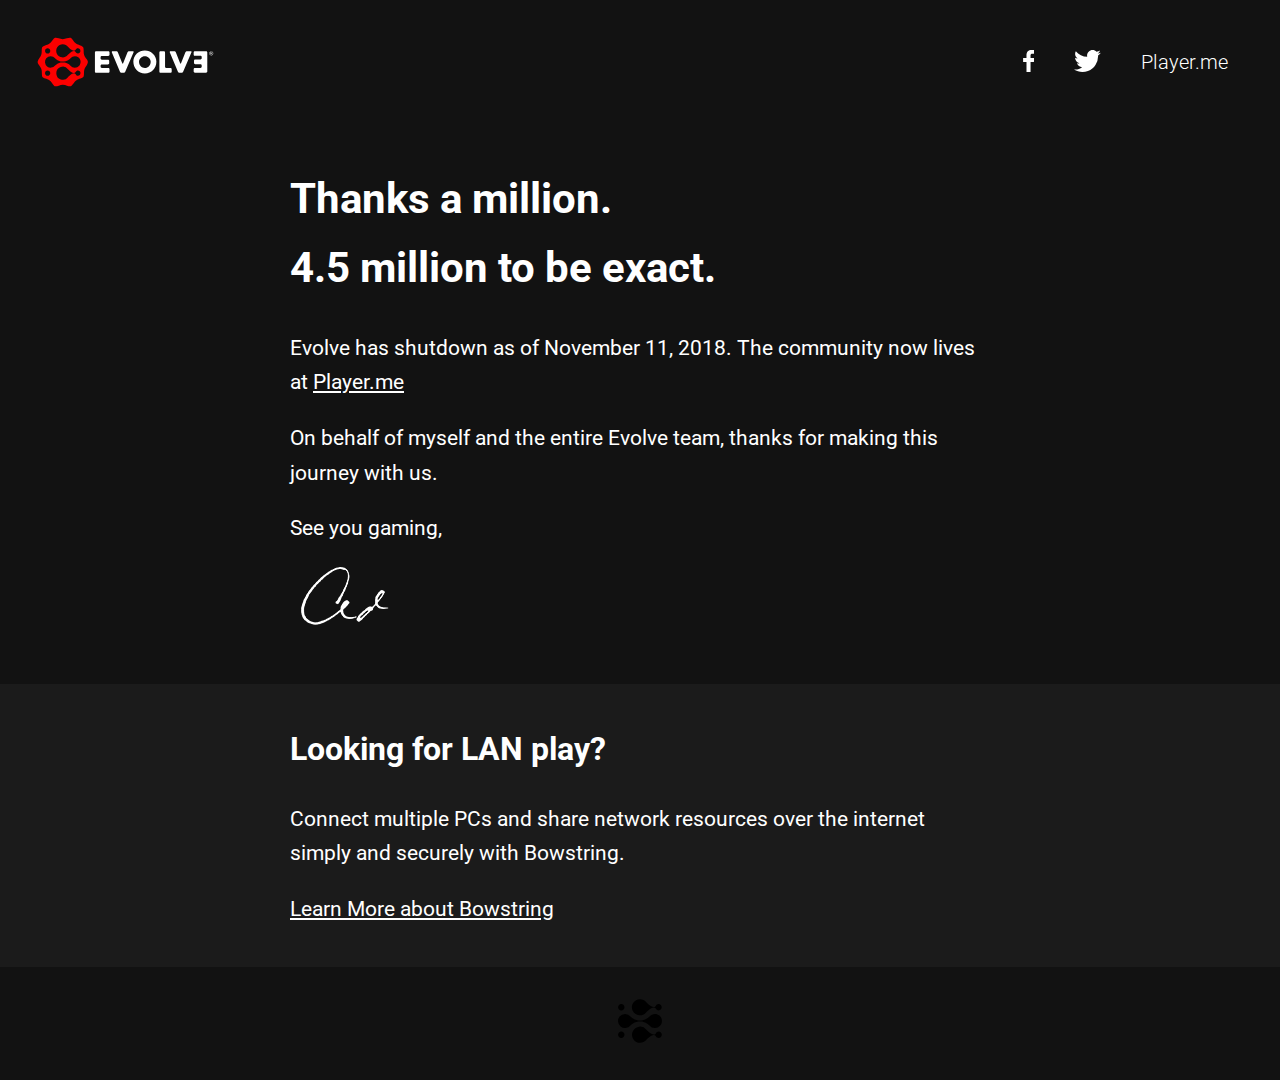
<file: index.html>
<!DOCTYPE html>
<html>
<head>
  <meta charset="utf-8" />
  <meta http-equiv="X-UA-Compatible" content="IE=edge">
  <title>Evolve - Evolve has shutdown as of November 11, 2018</title>
  <link rel="shortcut icon" href="/favicon.png?ver=1" />
  <meta name="viewport" content="width=device-width, initial-scale=1">
  <link href="https://fonts.googleapis.com/css?family=Roboto:400,700,500,300" media="screen" rel="stylesheet" type="text/css" />
  <link rel="stylesheet" type="text/css" media="screen" href="./styles.css" />

  <script>
    (function(i,s,o,g,r,a,m){i['GoogleAnalyticsObject']=r;i[r]=i[r]||function(){
      (i[r].q=i[r].q||[]).push(arguments)},i[r].l=1*new Date();a=s.createElement(o),
      m=s.getElementsByTagName(o)[0];a.async=1;a.src=g;m.parentNode.insertBefore(a,m)
    })(window,document,'script','//www.google-analytics.com/analytics.js','ga');

    ga('create', 'UA-675913-4', 'evolvehq.com');
    ga('require', 'displayfeatures');
    ga('send', 'pageview');
  </script>

</head>
<body>

  <header class="site-header">
    <a href="/" class="site-logo">
      <svg xmlns="http://www.w3.org/2000/svg" viewBox="0 0 230 74">
        <path fill="#FC0000" d="M68.9 37c0-1-.6-2.2-1.6-3.6-1-1.5-2.3-3-3-5.1-.7-2.1-.5-4.2-.6-5.9 0-1.8-.2-3.1-.8-3.8-.5-.8-1.7-1.4-3.4-2-1.5-.6-3.5-1.1-5.2-2.3-1.7-1.3-2.8-3-3.9-4.5-1.1-1.4-2-2.4-2.9-2.7-.2 0-.5-.1-.9-.1-.9 0-2.2.4-3.7.8-1.5.5-3.1 1-5 1s-3.5-.6-5-1c-1.3-.4-2.6-.8-3.5-.8h-.1c-.3 0-.6 0-.9.1-.9.3-1.8 1.2-2.9 2.7-1.1 1.4-2.1 3.1-3.9 4.4-1.8 1.3-3.7 1.8-5.4 2.4-1.7.6-2.8 1.2-3.4 1.9-.6.7-.7 2-.8 3.8-.1 1.8.1 3.8-.6 5.9-.7 2.1-2 3.6-3 5.1C7.6 34.8 7 36 7 37v.2c0 1 .6 2.1 1.6 3.6s2.3 3 3 5.1c.7 2.1.5 4.2.6 5.9 0 1.8.2 3.1.8 3.8.5.8 1.7 1.3 3.4 1.9 1.6.6 3.6 1.1 5.4 2.4 1.7 1.3 2.8 3 3.9 4.4 1.1 1.4 2 2.4 2.9 2.7H29.4c.9 0 2.2-.4 3.7-.8 1.5-.5 3.1-1 5-1s3.5.6 5 1c1.5.5 2.7.8 3.7.8.4 0 .7 0 .9-.1.9-.3 1.8-1.2 2.9-2.7 1.1-1.4 2.1-3.1 3.9-4.4 1.8-1.3 3.7-1.8 5.4-2.4 1.7-.6 2.8-1.2 3.4-1.9.6-.7.7-2 .8-3.8.1-1.8-.1-3.8.6-5.9.7-2.1 2-3.6 3-5.1.6-1.5 1.2-2.6 1.2-3.7 0 .1 0 0 0 0zM38 15.2c2.6 0 4.9 1.2 6.3 3.1 0 0 4.4 4.8 7.4 4.8.8 0 1.5-.4 2.1-1.2.3-.5.7-1 1.1-1.3.5-.3 1.1-.5 1.7-.5 1.7 0 3.1 1.4 3.1 3.2 0 1.7-1.4 3.1-3.1 3.1-1.2 0-2.3-.7-2.8-1.8-.5-.8-1.3-1.2-2.1-1.2-3.1 0-7.4 4.8-7.4 4.8a8.06 8.06 0 1 1-6.3-13zm-18.7 4.9c1.8 0 3.2 1.4 3.2 3.2 0 1.8-1.4 3.2-3.2 3.2s-3.2-1.4-3.2-3.2c0-1.8 1.4-3.2 3.2-3.2zm0 33.9c-1.8 0-3.2-1.4-3.2-3.2 0-1.8 1.4-3.2 3.2-3.2s3.2 1.4 3.2 3.2c-.1 1.7-1.5 3.2-3.2 3.2zm37.4 0c-.6 0-1.2-.2-1.7-.5s-.9-.7-1.1-1.3c-.5-.8-1.3-1.2-2.1-1.2-3.1 0-7.4 4.8-7.4 4.8a8.06 8.06 0 0 1-14.4-5 8.07 8.07 0 0 1 14.4-5s4.4 4.8 7.4 4.8c.8 0 1.5-.4 2.1-1.2.5-1 1.6-1.8 2.8-1.8 1.7 0 3.1 1.4 3.1 3.1 0 1.9-1.4 3.3-3.1 3.3zm1.6-12.5a7.1 7.1 0 0 1-10.9 0l-.2-.2-.1-.1-.1-.1c-.1 0-.1-.1-.2-.2l-.2-.2c-.5-.5-1.3-1-2.2-1.5-.4-.3-.9-.5-1.4-.7-.5-.2-1.1-.4-1.6-.6-.6-.2-1.1-.3-1.7-.3-.6-.1-1.2-.1-1.8-.1-.6 0-1.2 0-1.8.1-.6.1-1.2.2-1.7.3-.6.2-1.1.3-1.6.6-.5.2-1 .5-1.4.7-.9.5-1.6 1.1-2.2 1.5l-.2.2-.1.1c-.1 0-.1.1-.1.1l-.1.1-.2.2a7.1 7.1 0 0 1-9.9 1 7.1 7.1 0 0 1-1-9.9 7.1 7.1 0 0 1 10.9 0l.2.2.1.1.1.1c.1 0 .1.1.2.2l.2.2c.5.5 1.3 1 2.2 1.5.4.3.9.5 1.4.7.5.2 1.1.4 1.6.6.6.2 1.1.3 1.7.3.6.1 1.2.1 1.8.1.6 0 1.2 0 1.8-.1.6-.1 1.2-.2 1.7-.3.6-.2 1.1-.3 1.6-.6.5-.2 1-.5 1.4-.7.9-.5 1.6-1.1 2.2-1.5l.2-.2.2-.2c.1 0 .1-.1.1-.1l.1-.1.2-.2c2.5-3 6.9-3.4 9.9-1s3.4 7 .9 10z"/>
        <path fill="#FFFFFF" d="M86.1 29.6c-.8 0-1.5.7-1.5 1.5v1.5c0 .8.7 1.5 1.5 1.5h7.6c.8 0 1.5.7 1.5 1.5v2.9c0 .8-.7 1.5-1.5 1.5h-7.6c-.8 0-1.5.7-1.5 1.5V43c0 .8.7 1.5 1.5 1.5h8c.8 0 1.5.7 1.5 1.5v2.9c0 .8-.7 1.5-1.5 1.5h-15c-.8 0-1.5-.7-1.5-1.5V25.2c0-.8.7-1.5 1.5-1.5h15c.8 0 1.5.7 1.5 1.5v2.9c0 .8-.7 1.5-1.5 1.5h-8zM200.9 29.6c-.8 0-1.5-.7-1.5-1.5v-2.9c0-.8.7-1.5 1.5-1.5h13.8c.8 0 1.5.7 1.5 1.5v23.6c0 .8-.7 1.5-1.5 1.5h-13.8c-.8 0-1.5-.7-1.5-1.5v-2.9c0-.8.7-1.5 1.5-1.5h6.9c.8 0 1.5-.7 1.5-1.5v-1.6c0-.8-.7-1.5-1.5-1.5h-6.5c-.8 0-1.5-.7-1.5-1.5v-2.9c0-.8.7-1.5 1.5-1.5h6.5c.8 0 1.5-.7 1.5-1.5v-1.5c0-.8-.7-1.5-1.5-1.5h-6.9zM111.3 38.5c.3.8.8.8 1.1 0l5.4-13.4c.3-.8 1.2-1.4 2-1.4h4.6c.8 0 1.2.6.9 1.4L115 49c-.3.7-1.2 1.4-2.1 1.4h-2.4c-.8 0-1.7-.6-2-1.4l-10-23.8c-.3-.7.1-1.4.9-1.4h4.6c.8 0 1.7.6 2 1.4l5.3 13.3zM153.4 36.5c0 8.6-5.9 14.7-14.2 14.7-8.2 0-14.2-6.1-14.2-14.7 0-8 6.8-13.7 14.2-13.7 7.4.1 14.2 5.7 14.2 13.7zm-21.4.1c0 4.4 3.3 7.7 7.2 7.7 4 0 7.2-3.2 7.2-7.7 0-3.6-3.3-6.8-7.2-6.8-4 0-7.2 3.2-7.2 6.8zM164 43c0 .8.7 1.5 1.5 1.5h5.3c.8 0 1.5.7 1.5 1.5v2.9c0 .8-.7 1.5-1.5 1.5h-12.2c-.8 0-1.5-.7-1.5-1.5V25.2c0-.8.7-1.5 1.5-1.5h4c.8 0 1.5.7 1.5 1.5V43zM182.7 38.5c.3.8.8.8 1.1 0l5.4-13.4c.3-.8 1.2-1.4 2-1.4h4.6c.8 0 1.2.6.9 1.4L186.4 49c-.3.7-1.2 1.4-2.1 1.4H182c-.8 0-1.7-.6-2-1.4l-10-23.8c-.3-.7.1-1.4.9-1.4h4.6c.8 0 1.7.6 2 1.4l5.2 13.3zM218.9 25.4c.1-.3.3-.5.5-.8.2-.2.5-.4.8-.5.3-.1.6-.2.9-.2.3 0 .6.1.9.2.3.1.6.3.8.5.2.2.4.5.5.8.1.3.2.6.2 1s-.1.7-.2 1c-.1.3-.3.6-.5.8-.2.2-.5.4-.8.5-.3.1-.6.2-.9.2-.3 0-.6-.1-.9-.2-.3-.1-.6-.3-.8-.5-.2-.2-.4-.5-.5-.8-.1-.3-.2-.6-.2-1s.1-.7.2-1zm.4 1.8c.1.3.2.5.4.7.2.2.4.3.6.4.2.1.5.2.8.2.3 0 .5-.1.8-.2.2-.1.5-.3.6-.4.2-.2.3-.4.4-.7.1-.3.2-.5.2-.8 0-.3-.1-.6-.2-.8-.1-.3-.2-.5-.4-.7-.2-.2-.4-.3-.6-.4-.2-.1-.5-.2-.8-.2-.3 0-.6.1-.8.2-.2.1-.5.3-.6.4-.2.2-.3.4-.4.7-.1.3-.2.5-.2.8.1.3.1.5.2.8zm2-2.2c.3 0 .6.1.7.2.2.1.2.3.2.6s-.1.4-.2.6c-.1.1-.3.2-.5.2l.8 1.3h-.5l-.8-1.2h-.5v1.2h-.4V25h1.2zm-.1 1.2h.3c.1 0 .2 0 .2-.1.1 0 .1-.1.2-.1 0-.1.1-.2.1-.3 0-.1 0-.2-.1-.2 0-.1-.1-.1-.1-.1-.1 0-.1-.1-.2-.1h-.8v.9h.4z"/>
      </svg>
    </a>
    <ul class="site-nav">
      <li>
        <a href="https://www.facebook.com/evolvehq" target="_blank" data-ga="evolve-facebook">
          <svg xmlns="http://www.w3.org/2000/svg" width="53" height="100" viewBox="0 0 53 100">
            <path fill="#FFF" fill-rule="evenodd" d="M52.5.7v15.9h-9.4c-3.4 0-5.8.7-7 2.2-1.2 1.4-1.8 3.6-1.8 6.5v11.4h17.6l-2.4 17.7H34.3V100H15.9V54.4H.5V36.6h15.3V23.5c0-7.4 2.1-13.2 6.2-17.3C26.3 2.1 31.8 0 38.8 0c5.9 0 10.4.2 13.7.7z"/>
          </svg>
        </a>
      </li>
      <li>
        <a href="https://www.twitter.com/evolvehq" target="_blank" data-ga="evolve-twitter">
          <svg xmlns="http://www.w3.org/2000/svg" width="100" height="82" viewBox="0 0 100 82">
            <path fill="#FFF" fill-rule="evenodd" d="M100 10c-2.8 4.1-6.3 7.7-10.3 10.6 0 .6.1 1.5.1 2.7A57.67 57.67 0 0 1 80 55.5c-3.3 5-7.2 9.5-11.7 13.4-4.5 3.9-10 7-16.4 9.3-6.4 2.3-13.2 3.5-20.5 3.5-11.5 0-22-3.1-31.5-9.2 1.5.2 3.1.2 5 .2 9.5 0 18-2.9 25.4-8.8-4.4-.1-8.4-1.4-11.9-4.1-3.5-2.6-5.9-6-7.2-10.1 1.4.2 2.7.3 3.9.3 1.8 0 3.6-.2 5.4-.7-4.7-1-8.7-3.3-11.8-7.1-3.1-3.7-4.7-8.1-4.7-13V29c2.9 1.6 6 2.5 9.3 2.6-2.8-1.9-5-4.3-6.7-7.3-1.7-3-2.5-6.3-2.5-9.8 0-3.7.9-7.2 2.8-10.3 5.1 6.3 11.3 11.3 18.7 15.1a56.8 56.8 0 0 0 23.6 6.3c-.3-1.6-.5-3.2-.5-4.7 0-5.7 2-10.5 6-14.5s8.8-6 14.5-6c5.9 0 10.9 2.2 15 6.5 4.6-.9 8.9-2.5 13-5a20.2 20.2 0 0 1-9 11.3c3.9-.4 7.9-1.5 11.8-3.2z"/>
          </svg>
        </a>
      </li>
      <!--<li>
        <a href="http://blog.evolvehq.com/" target="_blank" data-ga="evolve-blog">
          Evolve Blog
        </a>
      </li>-->
      <li>
        <a href="https://player.me/" target="_blank" data-ga="player-me">
          Player.me
        </a>
      </li>
    </ul>
  </header>

  <div class="main-content">

    <div class="page-section">
      <div class="page-section__inner">
        <h1>Thanks a million.<br />4.5 million to be exact.</h1>
        <p>Evolve has shutdown as of November 11, 2018. The community now lives at <a href="https://player.me/" target="_blank">Player.me</a></p>
        <p>On behalf of myself and the entire Evolve team, thanks for making this journey with us.</p>
        <p>See you gaming,</p>
        <img src="./adam.png" alt="Adam" />
      </div>
    </div>

    <div class="page-section page-section--gray">
      <div class="page-section__inner">
        <h2>Looking for LAN play?</h2>
        <p>Connect multiple PCs and share network resources over the internet simply and securely with Bowstring.</p>
        <p><a href="https://mailchi.mp/bowstri.ng/introducing-bowstring" target="_blank">Learn More about Bowstring</a></p>
      </div>
    </div>

  </div>

  <footer class="site-footer">
    <svg xmlns="http://www.w3.org/2000/svg" width="44" height="44" viewBox="0 0 44 44">
      <path fill="#000" fill-rule="nonzero" d="M22 .2c2.6 0 4.9 1.2 6.3 3.1 0 0 4.4 4.8 7.4 4.8.8 0 1.5-.4 2.1-1.2.3-.5.7-1 1.1-1.3.5-.3 1.1-.5 1.7-.5 1.7 0 3.1 1.4 3.1 3.2 0 1.7-1.4 3.1-3.1 3.1-1.2 0-2.3-.7-2.8-1.8-.5-.8-1.3-1.2-2.1-1.2-3.1 0-7.4 4.8-7.4 4.8A8.06 8.06 0 1 1 22 .2zM3.3 5.1c1.8 0 3.2 1.4 3.2 3.2 0 1.8-1.4 3.2-3.2 3.2-1.8 0-3.2-1.4-3.2-3.2 0-1.8 1.4-3.2 3.2-3.2zm0 33.9C1.5 39 .1 37.6.1 35.8c0-1.8 1.4-3.2 3.2-3.2 1.8 0 3.2 1.4 3.2 3.2C6.4 37.5 5 39 3.3 39zm37.4 0c-.6 0-1.2-.2-1.7-.5s-.9-.7-1.1-1.3c-.5-.8-1.3-1.2-2.1-1.2-3.1 0-7.4 4.8-7.4 4.8a8.06 8.06 0 1 1-8.98-12.62 8.07 8.07 0 0 1 8.98 2.62s4.4 4.8 7.4 4.8c.8 0 1.5-.4 2.1-1.2.5-1 1.6-1.8 2.8-1.8 1.7 0 3.1 1.4 3.1 3.1 0 1.9-1.4 3.3-3.1 3.3zm1.6-12.5a7.1 7.1 0 0 1-10.9 0l-.2-.2-.1-.1-.1-.1c-.1 0-.1-.1-.2-.2l-.2-.2c-.5-.5-1.3-1-2.2-1.5-.4-.3-.9-.5-1.4-.7-.5-.2-1.1-.4-1.6-.6-.6-.2-1.1-.3-1.7-.3-.6-.1-1.2-.1-1.8-.1-.6 0-1.2 0-1.8.1-.6.1-1.2.2-1.7.3-.6.2-1.1.3-1.6.6-.5.2-1 .5-1.4.7-.9.5-1.6 1.1-2.2 1.5l-.2.2-.1.1c-.1 0-.1.1-.1.1l-.1.1-.2.2a7.1 7.1 0 0 1-9.9 1 7.1 7.1 0 0 1-1-9.9 7.1 7.1 0 0 1 10.9 0l.2.2.1.1.1.1c.1 0 .1.1.2.2l.2.2c.5.5 1.3 1 2.2 1.5.4.3.9.5 1.4.7.5.2 1.1.4 1.6.6.6.2 1.1.3 1.7.3.6.1 1.2.1 1.8.1.6 0 1.2 0 1.8-.1.6-.1 1.2-.2 1.7-.3.6-.2 1.1-.3 1.6-.6.5-.2 1-.5 1.4-.7.9-.5 1.6-1.1 2.2-1.5l.2-.2.2-.2c.1 0 .1-.1.1-.1l.1-.1.2-.2c2.5-3 6.9-3.4 9.9-1s3.4 7 .9 10z"/>
    </svg>
  </footer>

  <script src="scripts.js"></script>
</body>
</html>
</file>
<file: styles.css>
:root {
  --black: #121212;
  --white: #ffffff;
  --gray: #1b1b1b;
  --font-family: "Roboto", sans-serif;
}

html,
body {
  margin: 0;
  padding: 0;
  background-color: var(--black);
  color: var(--white);
  font-family: var(--font-family);
}

html {
  font-size: 10px;
}

body {
  font-size: 2.1rem;
}

a {
  color: var(--white);
}

.site-header {
  display: flex;
  justify-content: space-between;
  align-items: center;
  padding: 3.2rem;
  flex-wrap: wrap;
}

.site-logo {
  display: block;
}

.site-logo svg {
  display: block;
  width: auto;
  height: 6rem;
}

.site-nav {
  display: flex;
  margin: 0;
  padding: 0;
  flex-wrap: wrap;
}

.site-nav li {
  display: block;
}

.site-nav a {
  display: block;
  text-decoration: none;
  font-size: 2rem;
  padding: 1.3rem 2rem;
  color: var(--white);
  font-weight: 300;
}

.site-nav a:hover {
  opacity: 0.75;
}

.site-nav svg {
  display: block;
  height: 2.2rem;
  width: auto;
}

.site-nav svg path {
  fill: var(--white);
}

.main-content {
  min-height: calc(100vh - 12.4rem - 11.2rem);
}

.page-section {
  padding: 4rem 0;
  font-size: 1em;
  line-height: 1.65;
}

.page-section.page-section--gray {
  background-color: var(--gray);
}

.page-section__inner {
  max-width: 70rem;
  margin: 0 auto;
  padding: 0 3.2rem;
}

.page-section__inner :first-child {
  margin-top: 0;
}

.page-section__inner :last-child {
  margin-bottom: 0;
}

.site-footer {
  text-align: center;
  padding: 3.2rem;
}

.site-footer svg {
  display: inline-block;
}
</file>
